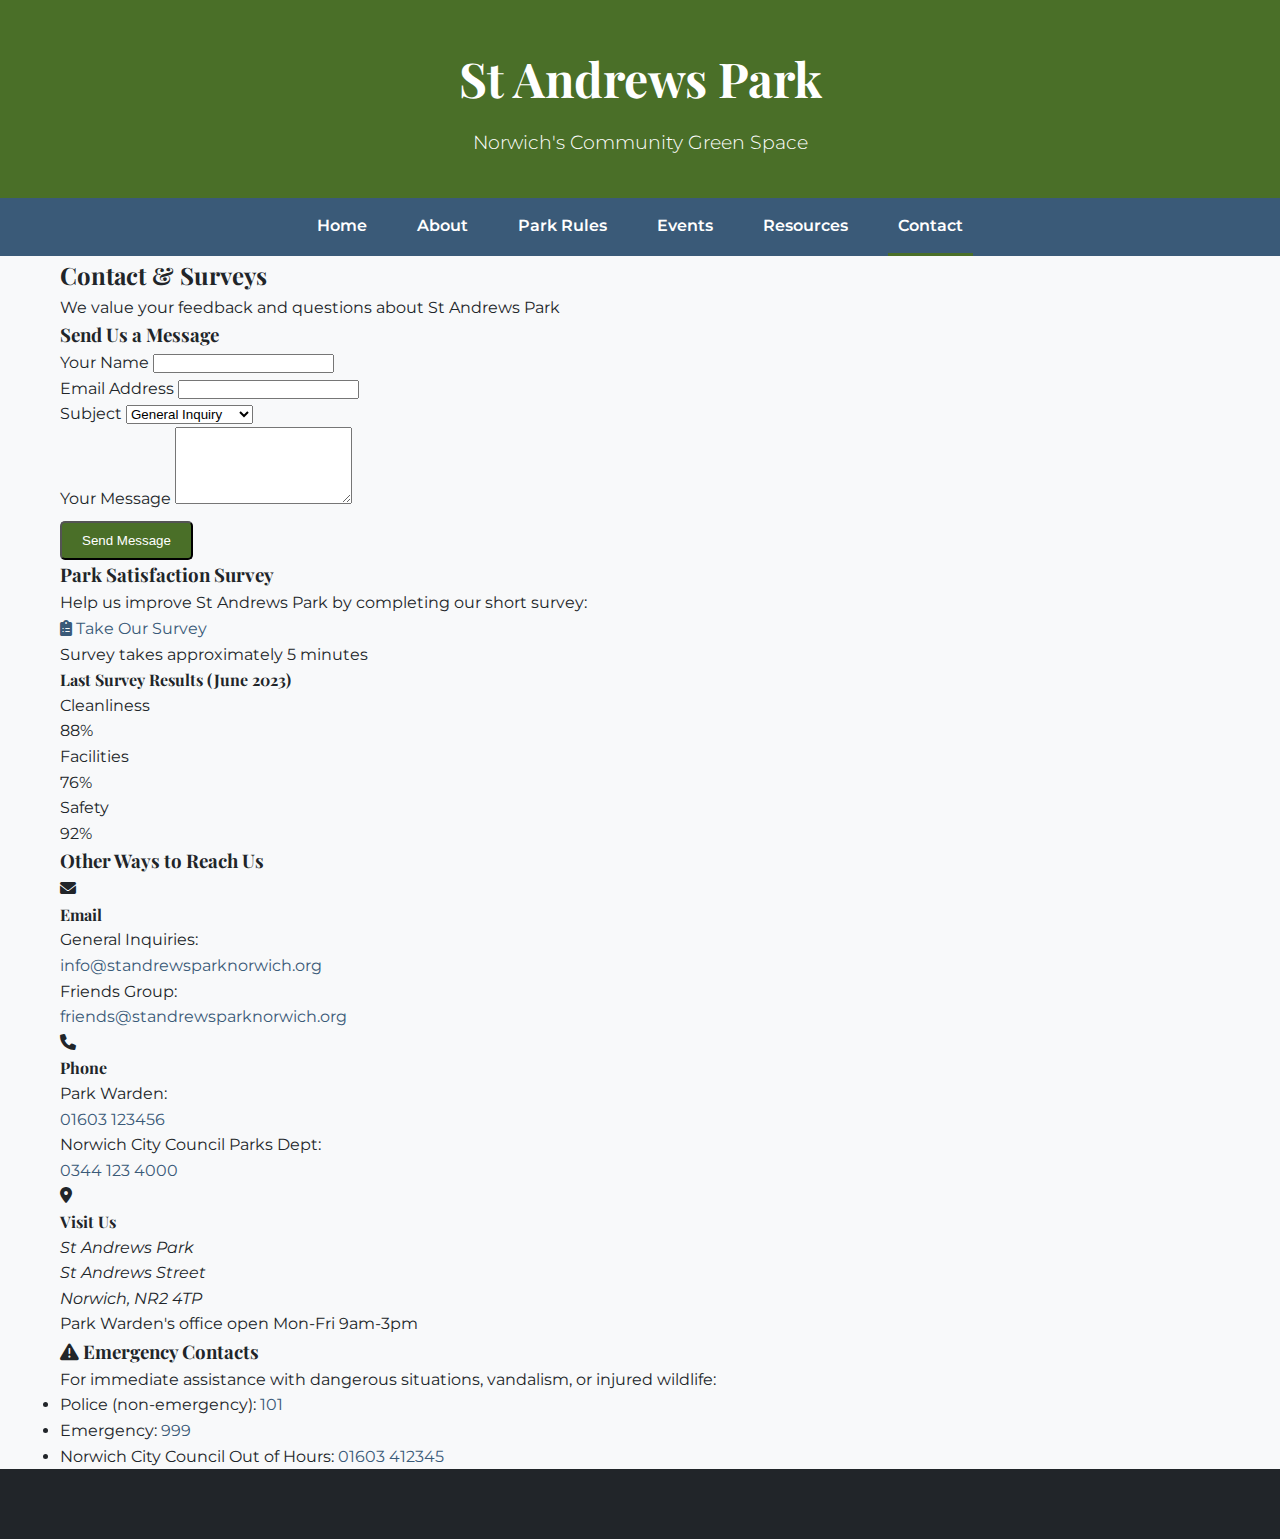
<file: contact.html>
<!DOCTYPE html>
<html lang="en">
<head>
    <meta charset="UTF-8">
    <meta name="viewport" content="width=device-width, initial-scale=1.0">
    <title>Contact & Surveys | St Andrews Park, Norwich</title>
    <link rel="stylesheet" href="css/style.css">
    <link rel="preconnect" href="https://fonts.googleapis.com">
    <link rel="preconnect" href="https://fonts.gstatic.com" crossorigin>
    <link href="https://fonts.googleapis.com/css2?family=Montserrat:wght@400;600&family=Playfair+Display:wght@700&display=swap" rel="stylesheet">
    <link rel="stylesheet" href="https://cdnjs.cloudflare.com/ajax/libs/font-awesome/6.0.0/css/all.min.css">
</head>
<body>
    <header>
        <div class="container">
            <h1>St Andrews Park</h1>
            <p class="subtitle">Norwich's Community Green Space</p>
        </div>
    </header>

    <nav>
        <div class="container">
            <ul>
                <li><a href="index.html">Home</a></li>
                <li><a href="about.html">About</a></li>
                <li><a href="rules.html">Park Rules</a></li>
                <li><a href="events.html">Events</a></li>
                <li><a href="resources.html">Resources</a></li>
                <li><a href="contact.html" class="active">Contact</a></li>
            </ul>
        </div>
    </nav>

    <main class="container">
        <section class="page-header">
            <h2>Contact & Surveys</h2>
            <p class="intro-text">We value your feedback and questions about St Andrews Park</p>
        </section>

        <div class="contact-grid">
            <section class="contact-form">
                <h3>Send Us a Message</h3>
                <form id="parkContactForm">
                    <div class="form-group">
                        <label for="name">Your Name</label>
                        <input type="text" id="name" name="name" required>
                    </div>
                    <div class="form-group">
                        <label for="email">Email Address</label>
                        <input type="email" id="email" name="email" required>
                    </div>
                    <div class="form-group">
                        <label for="subject">Subject</label>
                        <select id="subject" name="subject">
                            <option value="general">General Inquiry</option>
                            <option value="event">Event Information</option>
                            <option value="volunteer">Volunteering</option>
                            <option value="issue">Report an Issue</option>
                            <option value="other">Other</option>
                        </select>
                    </div>
                    <div class="form-group">
                        <label for="message">Your Message</label>
                        <textarea id="message" name="message" rows="5" required></textarea>
                    </div>
                    <button type="submit" class="btn">Send Message</button>
                </form>
            </section>

            <section class="park-survey">
                <h3>Park Satisfaction Survey</h3>
                <p>Help us improve St Andrews Park by completing our short survey:</p>
                <div class="survey-options">
                    <a href="https://forms.example.com/park-survey" class="survey-btn">
                        <i class="fas fa-clipboard-list"></i>
                        <span>Take Our Survey</span>
                    </a>
                    <p class="survey-note">Survey takes approximately 5 minutes</p>
                </div>
                
                <div class="survey-results">
                    <h4>Last Survey Results (June 2023)</h4>
                    <div class="result-meter">
                        <div class="result-category">
                            <label>Cleanliness</label>
                            <div class="meter-bar"><span style="width: 88%"></span></div>
                            <span class="score">88%</span>
                        </div>
                        <div class="result-category">
                            <label>Facilities</label>
                            <div class="meter-bar"><span style="width: 76%"></span></div>
                            <span class="score">76%</span>
                        </div>
                        <div class="result-category">
                            <label>Safety</label>
                            <div class="meter-bar"><span style="width: 92%"></span></div>
                            <span class="score">92%</span>
                        </div>
                    </div>
                </div>
            </section>
        </div>

        <section class="contact-info">
            <h3>Other Ways to Reach Us</h3>
            <div class="info-cards">
                <div class="info-card">
                    <i class="fas fa-envelope"></i>
                    <h4>Email</h4>
                    <p>General Inquiries:<br>
                    <a href="mailto:info@standrewsparknorwich.org">info@standrewsparknorwich.org</a></p>
                    <p>Friends Group:<br>
                    <a href="mailto:friends@standrewsparknorwich.org">friends@standrewsparknorwich.org</a></p>
                </div>
                <div class="info-card">
                    <i class="fas fa-phone"></i>
                    <h4>Phone</h4>
                    <p>Park Warden:<br>
                    <a href="tel:01603123456">01603 123456</a></p>
                    <p>Norwich City Council Parks Dept:<br>
                    <a href="tel:03441234000">0344 123 4000</a></p>
                </div>
                <div class="info-card">
                    <i class="fas fa-map-marker-alt"></i>
                    <h4>Visit Us</h4>
                    <address>
                        St Andrews Park<br>
                        St Andrews Street<br>
                        Norwich, NR2 4TP
                    </address>
                    <p>Park Warden's office open Mon-Fri 9am-3pm</p>
                </div>
            </div>
        </section>

        <section class="emergency-notice">
            <h3><i class="fas fa-exclamation-triangle"></i> Emergency Contacts</h3>
            <p>For immediate assistance with dangerous situations, vandalism, or injured wildlife:</p>
            <ul class="emergency-list">
                <li>Police (non-emergency): <a href="tel:101">101</a></li>
                <li>Emergency: <a href="tel:999">999</a></li>
                <li>Norwich City Council Out of Hours: <a href="tel:01603412345">01603 412345</a></li>
            </ul>
        </section>
    </main>

    <footer>
        <!-- Same footer as index.html -->
    </footer>

    <script src="js/main.js"></script>
</body>
</html>
</file>
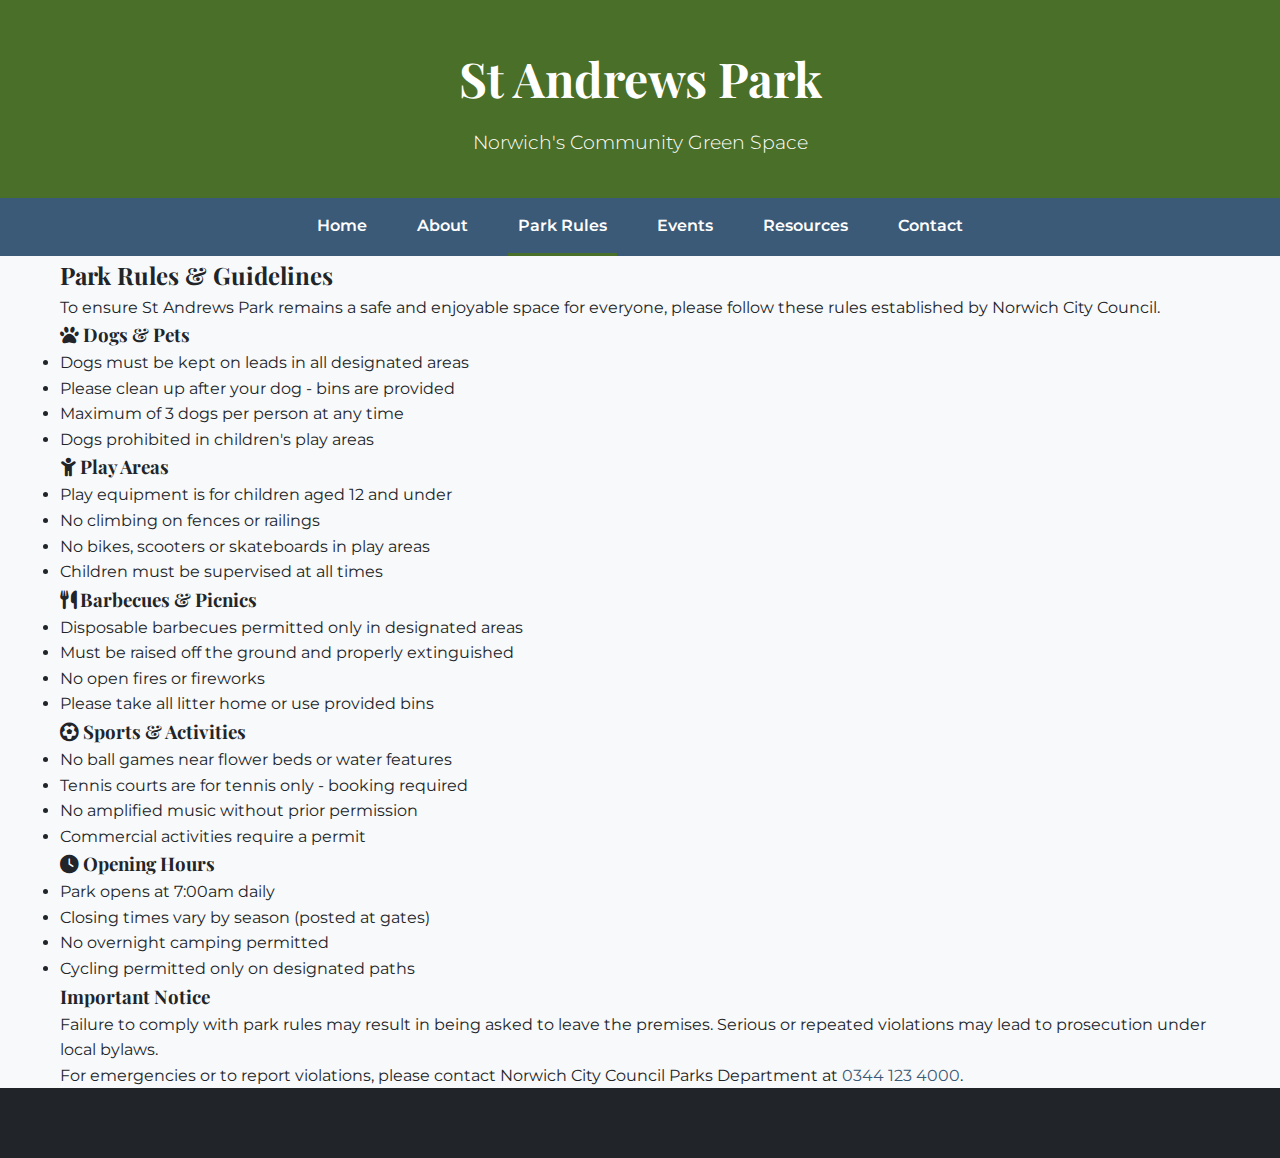
<file: rules.html>
<!DOCTYPE html>
<html lang="en">
<head>
    <meta charset="UTF-8">
    <meta name="viewport" content="width=device-width, initial-scale=1.0">
    <title>Park Rules | St Andrews Park, Norwich</title>
    <link rel="stylesheet" href="css/style.css">
    <link rel="preconnect" href="https://fonts.googleapis.com">
    <link rel="preconnect" href="https://fonts.gstatic.com" crossorigin>
    <link href="https://fonts.googleapis.com/css2?family=Montserrat:wght@400;600&family=Playfair+Display:wght@700&display=swap" rel="stylesheet">
    <link rel="stylesheet" href="https://cdnjs.cloudflare.com/ajax/libs/font-awesome/6.0.0/css/all.min.css">
</head>
<body>
    <header>
        <div class="container">
            <h1>St Andrews Park</h1>
            <p class="subtitle">Norwich's Community Green Space</p>
        </div>
    </header>

    <nav>
        <div class="container">
            <ul>
                <li><a href="index.html">Home</a></li>
                <li><a href="about.html">About</a></li>
                <li><a href="rules.html" class="active">Park Rules</a></li>
                <li><a href="events.html">Events</a></li>
                <li><a href="resources.html">Resources</a></li>
                <li><a href="contact.html">Contact</a></li>
            </ul>
        </div>
    </nav>

    <main class="container">
        <section class="page-header">
            <h2>Park Rules & Guidelines</h2>
            <p class="intro-text">To ensure St Andrews Park remains a safe and enjoyable space for everyone, please follow these rules established by Norwich City Council.</p>
        </section>

        <section class="rules-section">
            <div class="rule-category">
                <h3><i class="fas fa-paw"></i> Dogs & Pets</h3>
                <ul class="rule-list">
                    <li>Dogs must be kept on leads in all designated areas</li>
                    <li>Please clean up after your dog - bins are provided</li>
                    <li>Maximum of 3 dogs per person at any time</li>
                    <li>Dogs prohibited in children's play areas</li>
                </ul>
            </div>

            <div class="rule-category">
                <h3><i class="fas fa-child"></i> Play Areas</h3>
                <ul class="rule-list">
                    <li>Play equipment is for children aged 12 and under</li>
                    <li>No climbing on fences or railings</li>
                    <li>No bikes, scooters or skateboards in play areas</li>
                    <li>Children must be supervised at all times</li>
                </ul>
            </div>

            <div class="rule-category">
                <h3><i class="fas fa-utensils"></i> Barbecues & Picnics</h3>
                <ul class="rule-list">
                    <li>Disposable barbecues permitted only in designated areas</li>
                    <li>Must be raised off the ground and properly extinguished</li>
                    <li>No open fires or fireworks</li>
                    <li>Please take all litter home or use provided bins</li>
                </ul>
            </div>

            <div class="rule-category">
                <h3><i class="fas fa-futbol"></i> Sports & Activities</h3>
                <ul class="rule-list">
                    <li>No ball games near flower beds or water features</li>
                    <li>Tennis courts are for tennis only - booking required</li>
                    <li>No amplified music without prior permission</li>
                    <li>Commercial activities require a permit</li>
                </ul>
            </div>

            <div class="rule-category">
                <h3><i class="fas fa-clock"></i> Opening Hours</h3>
                <ul class="rule-list">
                    <li>Park opens at 7:00am daily</li>
                    <li>Closing times vary by season (posted at gates)</li>
                    <li>No overnight camping permitted</li>
                    <li>Cycling permitted only on designated paths</li>
                </ul>
            </div>
        </section>

        <section class="notice-box">
            <h3>Important Notice</h3>
            <p>Failure to comply with park rules may result in being asked to leave the premises. Serious or repeated violations may lead to prosecution under local bylaws.</p>
            <p>For emergencies or to report violations, please contact Norwich City Council Parks Department at <a href="tel:03441234000">0344 123 4000</a>.</p>
        </section>
    </main>

    <footer>
        <!-- Same footer as index.html -->
    </footer>

    <script src="js/main.js"></script>
</body>
</html>
</file>
<file: css/style.css>
/* Base Styles */
:root {
    --primary: #4a6f28;
    --primary-light: #6b8c4a;
    --secondary: #3a5a78;
    --light: #f8f9fa;
    --dark: #212529;
    --gray: #6c757d;
    --white: #ffffff;
}

* {
    margin: 0;
    padding: 0;
    box-sizing: border-box;
}

body {
    font-family: 'Montserrat', sans-serif;
    line-height: 1.6;
    color: var(--dark);
    background-color: var(--light);
}

h1, h2, h3, h4 {
    font-family: 'Playfair Display', serif;
    font-weight: 700;
}

a {
    text-decoration: none;
    color: var(--secondary);
    transition: color 0.3s;
}

a:hover {
    color: var(--primary);
}

.container {
    width: 100%;
    max-width: 1200px;
    margin: 0 auto;
    padding: 0 20px;
}

.btn {
    display: inline-block;
    background-color: var(--primary);
    color: var(--white);
    padding: 10px 20px;
    border-radius: 5px;
    margin-top: 10px;
    transition: background-color 0.3s;
}

.btn:hover {
    background-color: var(--primary-light);
    color: var(--white);
}

/* Header */
header {
    background-color: var(--primary);
    color: var(--white);
    padding: 40px 0;
    text-align: center;
}

header h1 {
    font-size: 3rem;
    margin-bottom: 10px;
}

.subtitle {
    font-size: 1.2rem;
    font-weight: 300;
}

/* Navigation */
nav {
    background-color: var(--secondary);
    position: sticky;
    top: 0;
    z-index: 100;
}

nav ul {
    display: flex;
    list-style: none;
    justify-content: center;
}

nav li {
    margin: 0 15px;
}

nav a {
    display: block;
    color: var(--white);
    padding: 15px 10px;
    font-weight: 600;
}

nav a.active {
    border-bottom: 3px solid var(--primary);
}

/* Hero Section */
.hero {
    position: relative;
    margin: 30px 0;
    border-radius: 10px;
    overflow: hidden;
}

.hero img {
    width: 100%;
    height: 400px;
    object-fit: cover;
}

.hero-text {
    position: absolute;
    bottom: 0;
    left: 0;
    right: 0;
    background: linear-gradient(transparent, rgba(0,0,0,0.7));
    color: var(--white);
    padding: 30px;
}

.hero-text h2 {
    font-size: 2.5rem;
    margin-bottom: 10px;
}

/* Quick Links */
.quick-links {
    display: grid;
    grid-template-columns: repeat(auto-fit, minmax(300px, 1fr));
    gap: 20px;
    margin: 40px 0;
}

.link-card {
    background-color: var(--white);
    border-radius: 10px;
    padding: 30px;
    text-align: center;
    box-shadow: 0 5px 15px rgba(0,0,0,0.1);
    transition: transform 0.3s;
}

.link-card:hover {
    transform: translateY(-5px);
}

.link-card i {
    font-size: 2.5rem;
    color: var(--primary);
    margin-bottom: 15px;
}

.link-card h3 {
    margin-bottom: 10px;
}

/* News Section */
.news {
    margin: 50px 0;
}

.news h2 {
    text-align: center;
    margin-bottom: 30px;
    font-size: 2rem;
    color: var(--secondary);
}

.news article {
    background-color: var(--white);
    padding: 30px;
    border-radius: 10px;
    margin-bottom: 20px;
    box-shadow: 0 5px 15px rgba(0,0,0,0.1);
}

.news h3 {
    color: var(--primary);
    margin-bottom: 10px;
}

.date {
    color: var(--gray);
    font-size: 0.9rem;
    margin-bottom: 15px;
}

.read-more {
    font-weight: 600;
}

/* Footer */
footer {
    background-color: var(--dark);
    color: var(--white);
    padding: 50px 0 20px;
}

.footer-grid {
    display: grid;
    grid-template-columns: repeat(auto-fit, minmax(250px, 1fr));
    gap: 30px;
}

.footer-col h4 {
    margin-bottom: 20px;
    font-size: 1.2rem;
}

.footer-col address {
    font-style: normal;
    line-height: 1.8;
}

.footer-col ul {
    list-style: none;
}

.footer-col li {
    margin-bottom: 10px;
}

.footer-col a {
    color: var(--white);
}

.footer-col a:hover {
    color: var(--primary-light);
}

.social-links {
    margin-bottom: 20px;
}

.social-links a {
    display: inline-block;
    margin-right: 15px;
    font-size: 1.5rem;
}

/* Responsive */
@media (max-width: 768px) {
    header h1 {
        font-size: 2.5rem;
    }
    
    nav ul {
        flex-direction: column;
        align-items: center;
    }
    
    nav li {
        margin: 5px 0;
    }
    
    .hero-text h2 {
        font-size: 2rem;
    }
}
</file>
